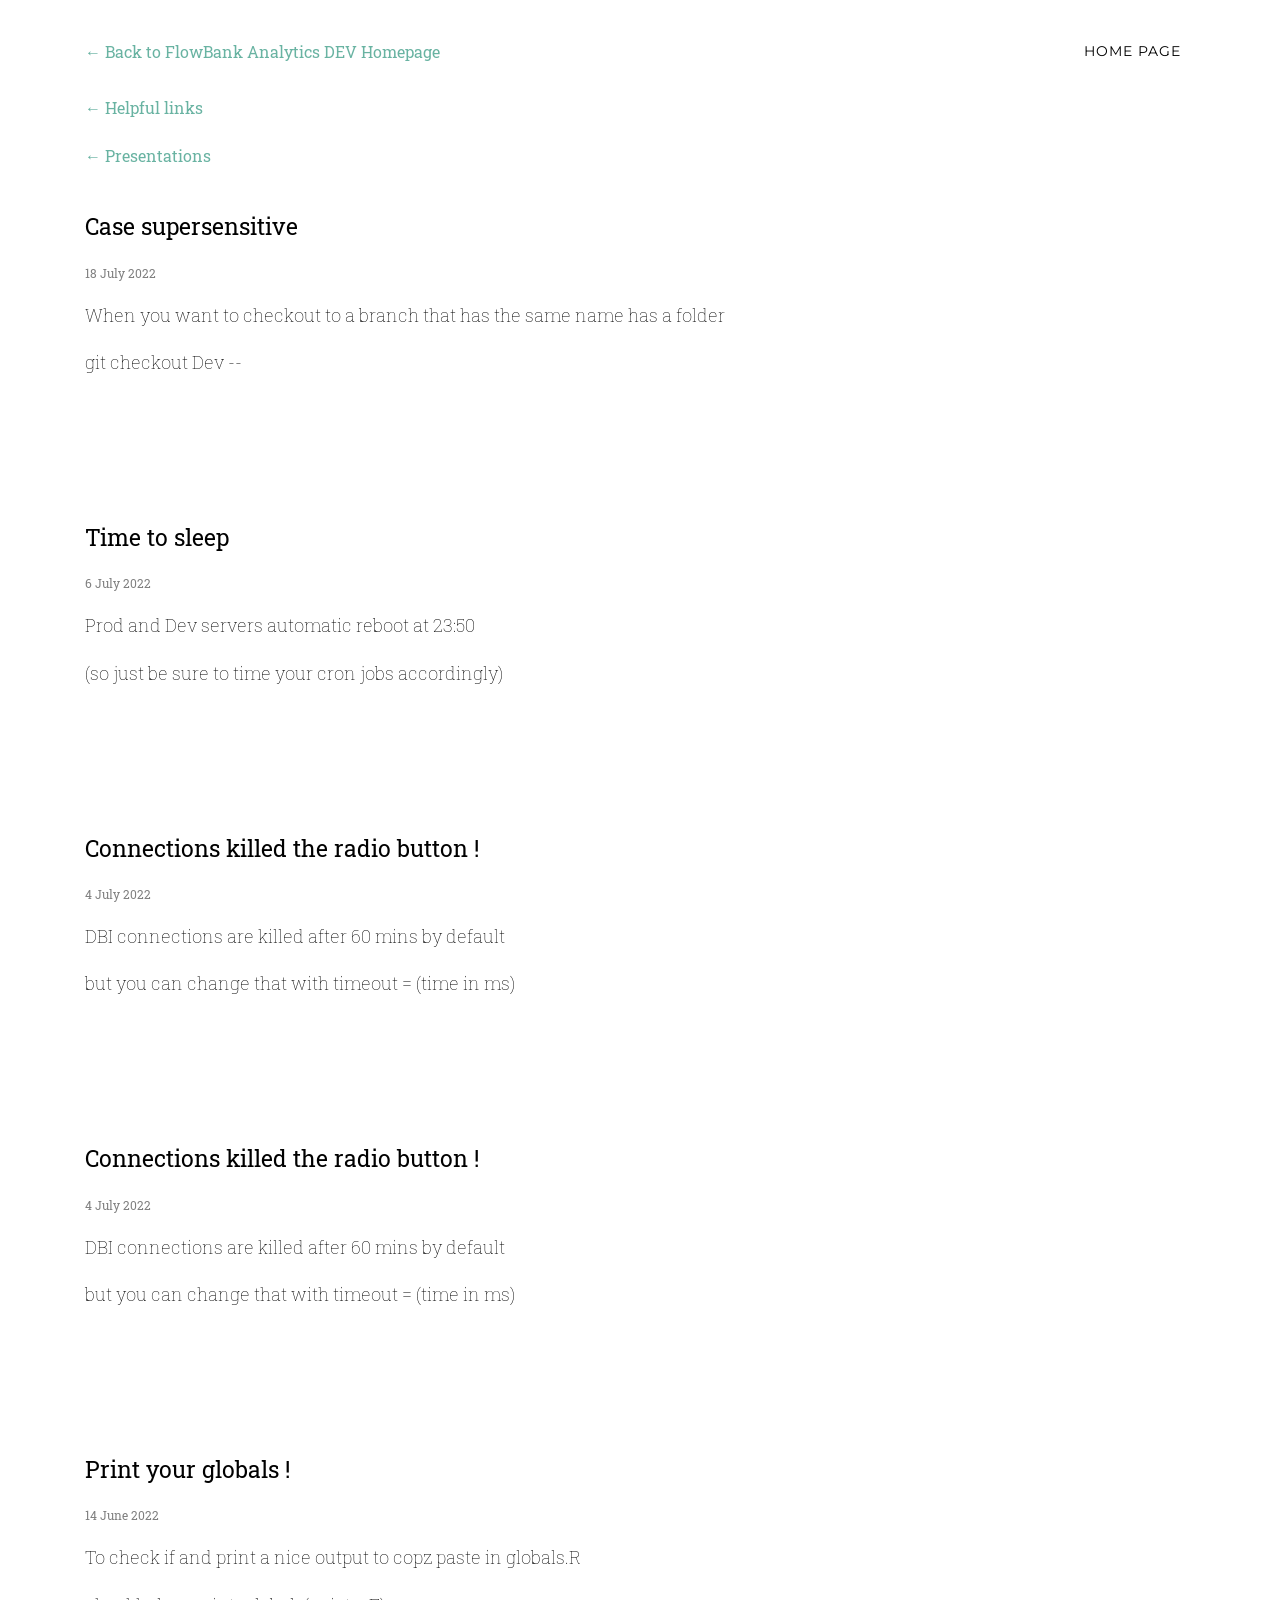
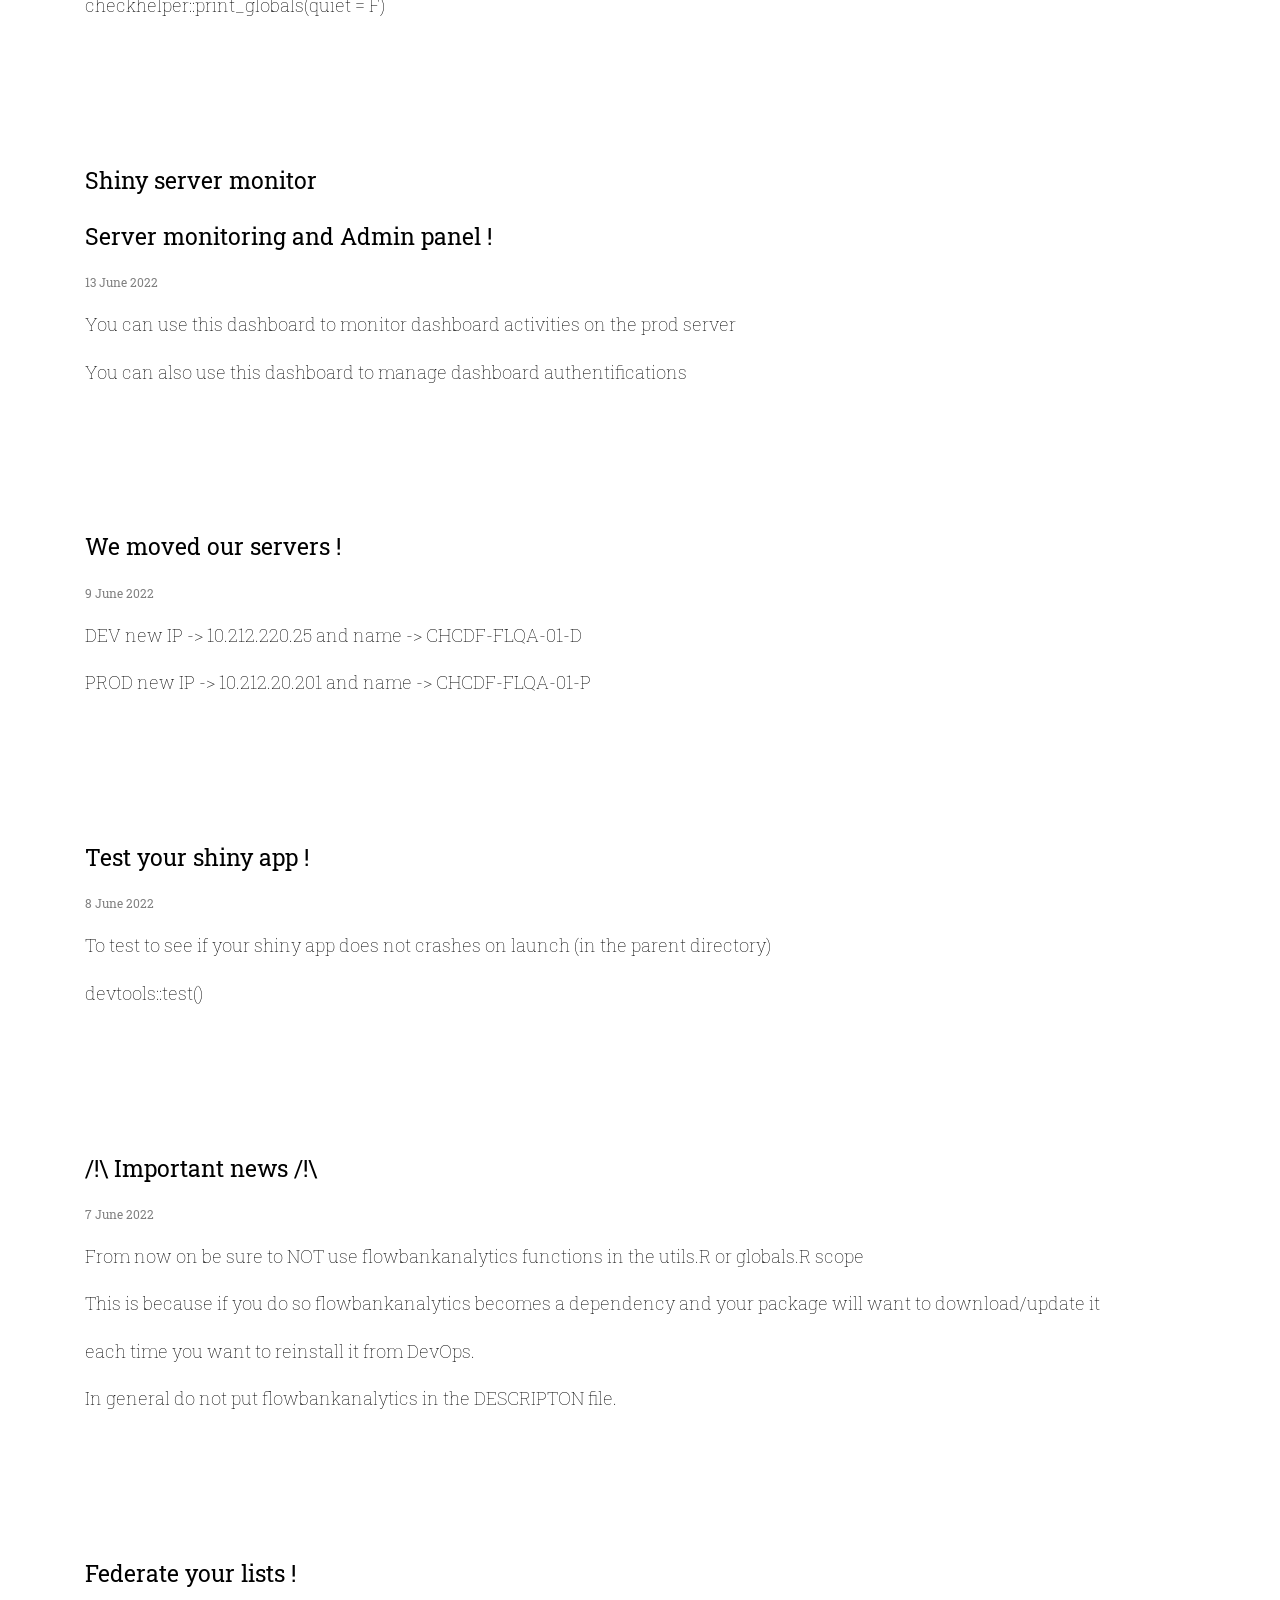
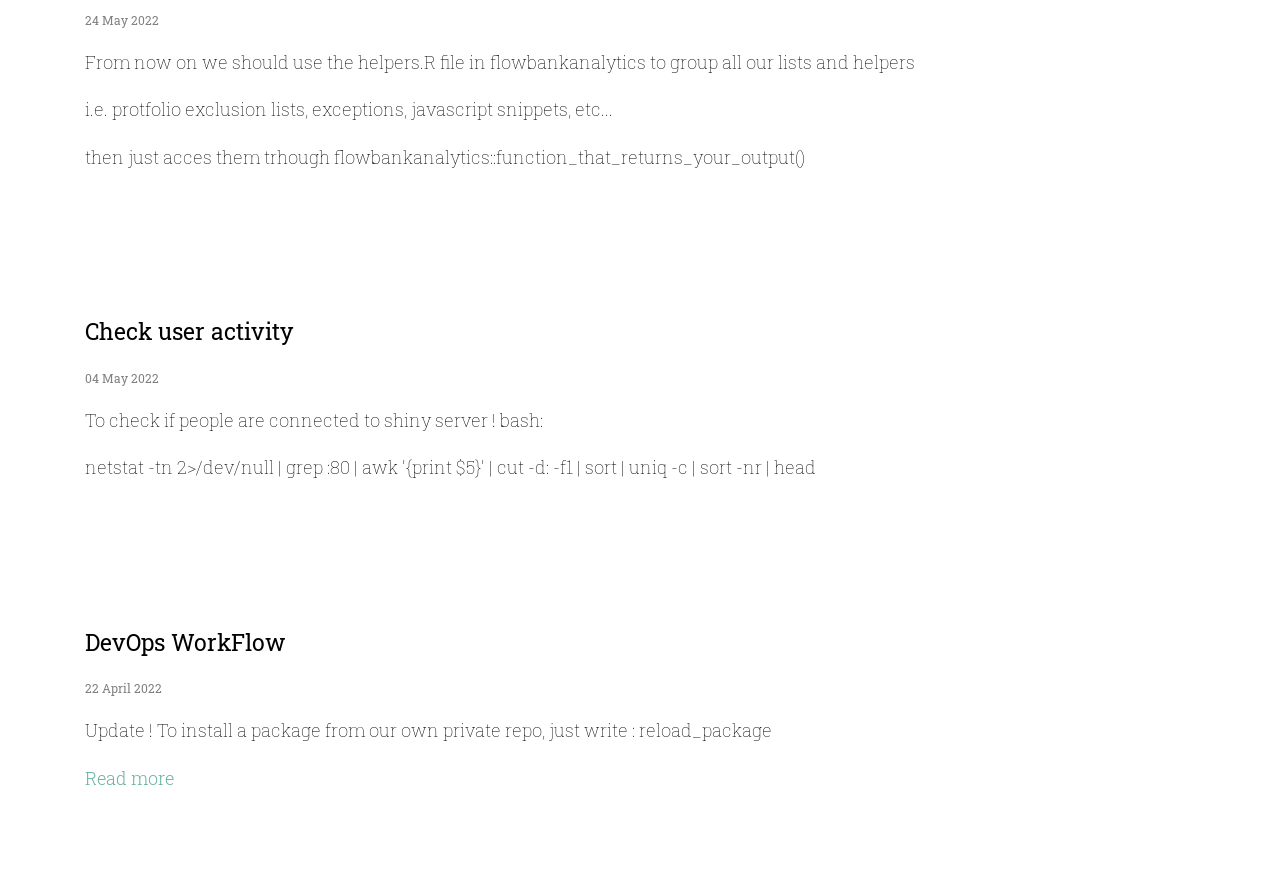
<file: web/resources/wiki/index.html>
<!DOCTYPE html>
<html lang="en" prefix="og: http://ogp.me/ns#">
  <head>

    <!-- Global site tag (gtag.js) - Google Analytics -->
    <!-- <script async src="https://www.googletagmanager.com/gtag/js?id=UA-79254642-5"></script>
    <script>
      window.dataLayer = window.dataLayer || [];
      function gtag(){dataLayer.push(arguments);}
      gtag('js', new Date());

      gtag('config', 'UA-79254642-5');
    </script> -->

    <meta charset="utf-8">
    <title>FlowBank Analytics Wiki.</title>
    <meta name="viewport" content="width=device-width, initial-scale=1, shrink-to-fit=no">
    <meta name="description" content="Welcome to FlowBank Analytics Wiki">
    <meta name="keywords" content="Datascience,Training,Data,Dataviz,Datavisualization,Plot,Chart,Graph,R,Python,Learning,Caveat,Pitfall,Mistake,Classification">
    <meta name="author" content="We Data">

    <!-- Control appearance when share by social media -->
    <meta property="og:title" content="FlowBank Analytics Wiki." />
    <meta property="og:image" content="img/logo/logo.png" />
    <meta property="og:description" content="Welcome to FlowBank Analytics Wiki" />
    <meta property='og:url' content="" />
    <meta property="og:type" content="website" />

    <!-- Bootstrap core CSS -->
    <link href="vendor/bootstrap/css/bootstrap.min.css" rel="stylesheet">

    <!-- Custom fonts for this template -->
    <link href="vendor/font-awesome/css/font-awesome.min.css" rel="stylesheet" type="text/css">
    <link href="https://fonts.googleapis.com/css?family=Montserrat:400,700" rel="stylesheet" type="text/css">
    <link href='https://fonts.googleapis.com/css?family=Kaushan+Script' rel='stylesheet' type='text/css'>
    <link href='https://fonts.googleapis.com/css?family=Droid+Serif:400,700,400italic,700italic' rel='stylesheet' type='text/css'>
    <link href='https://fonts.googleapis.com/css?family=Roboto+Slab:400,100,300,700' rel='stylesheet' type='text/css'>

    <!-- Custom styles for this template -->
    <link href="css/agency.css" rel="stylesheet">

  </head>

  <body id="page-top">


<br><br><br>


    <!-- Navigation -->
    <nav class="navbar navbar-expand-lg fixed-top" id="mainNav">
      <div class="container">
        <a href="http://analytics-dev.flowbank.network/">
          &larr; Back to FlowBank Analytics DEV Homepage
        </a>

        <button class="navbar-toggler navbar-toggler-right" type="button" data-toggle="collapse" data-target="#navbarResponsive" aria-controls="navbarResponsive" aria-expanded="false" aria-label="Toggle navigation">
          Menu
          <i class="fa fa-bars"></i>
        </button>
        <div class="collapse navbar-collapse" id="navbarResponsive">
          <ul class="navbar-nav text-uppercase ml-auto">
            <li class="nav-item">
              <a class="nav-link" href="http://analytics-dev.flowbank.network/">Home Page</a>
            </li>
          </ul>
        </div>
      </div>
    </nav>

    <div class="container">
      <br>
    <a href="http://analytics-dev.flowbank.network/web/resources/links/links.txt">
      &larr; Helpful links
    </a>
    <br><br>
    <a href="http://analytics-dev.flowbank.network/web/resources/presentations/">
      &larr; Presentations
    </a>
  </div>
    


<!-- ======================== WIKI SECTION ============================ -->

<section id="blog" style="padding-top: 3%; padding-bottom: 3%">
  <div class="container">
    <div class="row">


      <div class="col-lg-12 text-left" style="padding-bottom: 4%">
        <p class="blogtitle">Case supersensitive</p>
        <p class="blogfeature">18 July 2022 </p>
        <p class="blogtext"> When you want to checkout to a branch that has the same name has a folder </p>
        <p class="blogtext"> git checkout Dev -- </p>
      </div>



    </div>
  </div>
</section>




<section id="blog" style="padding-top: 3%; padding-bottom: 3%">
  <div class="container">
    <div class="row">


      <div class="col-lg-12 text-left" style="padding-bottom: 4%">
        <p class="blogtitle">Time to sleep </p>
        <p class="blogfeature">6 July 2022 </p>
        <p class="blogtext"> Prod and Dev servers automatic reboot at 23:50 </p>
        <p class="blogtext"> (so just be sure to time your cron jobs accordingly) </p>
      </div>



    </div>
  </div>
</section>


<section id="blog" style="padding-top: 3%; padding-bottom: 3%">
  <div class="container">
    <div class="row">


      <div class="col-lg-12 text-left" style="padding-bottom: 4%">
        <p class="blogtitle">Connections killed the radio button ! </p>
        <p class="blogfeature">4 July 2022 </p>
        <p class="blogtext"> DBI connections are killed after 60 mins by default </p>
        <p class="blogtext"> but you can change that with timeout = (time in ms) </p>
      </div>



    </div>
  </div>
</section>


<section id="blog" style="padding-top: 3%; padding-bottom: 3%">
  <div class="container">
    <div class="row">


      <div class="col-lg-12 text-left" style="padding-bottom: 4%">
        <p class="blogtitle">Connections killed the radio button ! </p>
        <p class="blogfeature">4 July 2022 </p>
        <p class="blogtext"> DBI connections are killed after 60 mins by default </p>
        <p class="blogtext"> but you can change that with timeout = (time in ms) </p>
      </div>



    </div>
  </div>
</section>

<section id="blog" style="padding-top: 3%; padding-bottom: 3%">
  <div class="container">
    <div class="row">


      <div class="col-lg-12 text-left" style="padding-bottom: 4%">
        <p class="blogtitle">Print your globals ! </p>
        <p class="blogfeature">14 June 2022 </p>
        <p class="blogtext"> To check if and print a nice output to copz paste in globals.R  </p>
        <p class="blogtext"> checkhelper::print_globals(quiet = F) </p>
      </div>



    </div>
  </div>
</section>

<section id="blog" style="padding-top: 3%; padding-bottom: 3%">
  <div class="container">
    <div class="row">


      <div class="col-lg-12 text-left" style="padding-bottom: 4%">
        <a href="http://analytics.flowbank.network/shiny-usage-monitor"><p class="blogtitle">Shiny server monitor</p></a>
        <p class="blogtitle">Server monitoring and Admin panel ! </p>
        <p class="blogfeature">13 June 2022 </p>
        <p class="blogtext"> You can use this dashboard to monitor dashboard activities on the prod server  </p>
        <p class="blogtext"> You can also use this dashboard to manage dashboard authentifications </p>
      </div>



    </div>
  </div>
</section>



 



<section id="blog" style="padding-top: 3%; padding-bottom: 3%">
  <div class="container">
    <div class="row">


      <div class="col-lg-12 text-left" style="padding-bottom: 4%">
        <p class="blogtitle">We moved our servers ! </p>
        <p class="blogfeature">9 June 2022 </p>
        <p class="blogtext"> DEV new IP -> 10.212.220.25 and name ->  CHCDF-FLQA-01-D </p>
        <p class="blogtext">  PROD new IP -> 10.212.20.201 and name ->  CHCDF-FLQA-01-P </p>
      </div>



    </div>
  </div>
</section>

<section id="blog" style="padding-top: 3%; padding-bottom: 3%">
  <div class="container">
    <div class="row">


      <div class="col-lg-12 text-left" style="padding-bottom: 4%">
        <p class="blogtitle">Test your shiny app ! </p>
        <p class="blogfeature">8 June 2022 </p>
        <p class="blogtext"> To test to see if your shiny app does not crashes on launch (in the parent directory)  </p>
        <p class="blogtext"> devtools::test() </p>
      </div>



    </div>
  </div>
</section>




<section id="blog" style="padding-top: 3%; padding-bottom: 3%">
  <div class="container">
    <div class="row">


      <div class="col-lg-12 text-left" style="padding-bottom: 4%">
        <p class="blogtitle">/!\ Important news /!\  </p>
        <p class="blogfeature">7 June 2022 </p>
        <p class="blogtext"> From now on be sure to NOT use flowbankanalytics functions in the utils.R or globals.R scope </p>
        <p class="blogtext"> This is because if you do so flowbankanalytics becomes a dependency and your package will want to download/update it </p>
        <p class="blogtext"> each time you want to reinstall it from DevOps.</p>
        <p class="blogtext"> In general do not put flowbankanalytics in the DESCRIPTON file.</p>
      </div>



    </div>
  </div>
</section>



<section id="blog" style="padding-top: 3%; padding-bottom: 3%">
  <div class="container">
    <div class="row">


      <div class="col-lg-12 text-left" style="padding-bottom: 4%">
        <p class="blogtitle">Federate your lists ! </p>
        <p class="blogfeature">24 May 2022 </p>
        <p class="blogtext"> From now on we should use the helpers.R file in flowbankanalytics to group all our lists and helpers </p>
        <p class="blogtext"> i.e. protfolio exclusion lists, exceptions, javascript snippets, etc... </p>
        <p class="blogtext"> then just acces them trhough flowbankanalytics::function_that_returns_your_output()</p>
      </div>



    </div>
  </div>
</section>


<section id="blog" style="padding-top: 3%; padding-bottom: 3%">
  <div class="container">
    <div class="row">


      <div class="col-lg-12 text-left" style="padding-bottom: 4%">
        <p class="blogtitle">Check user activity </p>
        <p class="blogfeature">04 May 2022 </p>
        <p class="blogtext"> To check if people are connected to shiny server ! bash: </p>
        <p class="blogtext"> netstat -tn 2>/dev/null | grep :80 | awk '{print $5}' | cut -d: -f1 | sort | uniq -c | sort -nr | head </p>
      </div>



    </div>
  </div>
</section>




<section id="blog" style="padding-top: 3%; padding-bottom: 3%">
  <div class="container">
    <div class="row">


      <div class="col-lg-12 text-left" style="padding-bottom: 4%">
        <a href="http://analytics-dev.flowbank.network/web/resources/presentations/data_engeneering.html#1"><p class="blogtitle">DevOps WorkFlow</p></a>
        <p class="blogfeature">22 April 2022 </p>
        <p class="blogtext"> Update ! To install a package from our own private repo, just write : reload_package</p>
        <p class="blogtext"> <span class="blogreadmore"> <a href="http://analytics-dev.flowbank.network/web/resources/presentations/data_engeneering.html#1">Read more</a></span></p>
      </div>



    </div>
  </div>
</section>



<!-- ======================== WIKI SECTION ============================ -->













    


<!-- ======================== JAVASCRIPT SECTION =========================== -->



    <!-- Bootstrap core test JavaScript -->
    <script src="vendor/jquery/jquery.min.js"></script>
    <script src="vendor/bootstrap/js/bootstrap.bundle.min.js"></script>

    <!-- Plugin JavaScript -->
    <script src="vendor/jquery-easing/jquery.easing.min.js"></script>

    <!-- Contact form JavaScript -->
    <script src="js/jqBootstrapValidation.js"></script>
    <script src="js/contact_me.js"></script>

    <!-- Custom scripts for this template -->
    <script src="js/agency.min.js"></script>
    <script src="js/portfolio.js"></script>
    <script src="js/tree.js"></script>

    <!-- Load d3.js -->
    <script src="https://d3js.org/d3.v4.min.js"></script>

    <script>
      showTree('num');
    </script>

    <!-- Activate the bootstrap tooltip, must be after jQuery load -->
    <script>
    $(function () {
      $('[data-toggle="tooltip"]').tooltip();})
    </script>




</body>

</html>
</file>
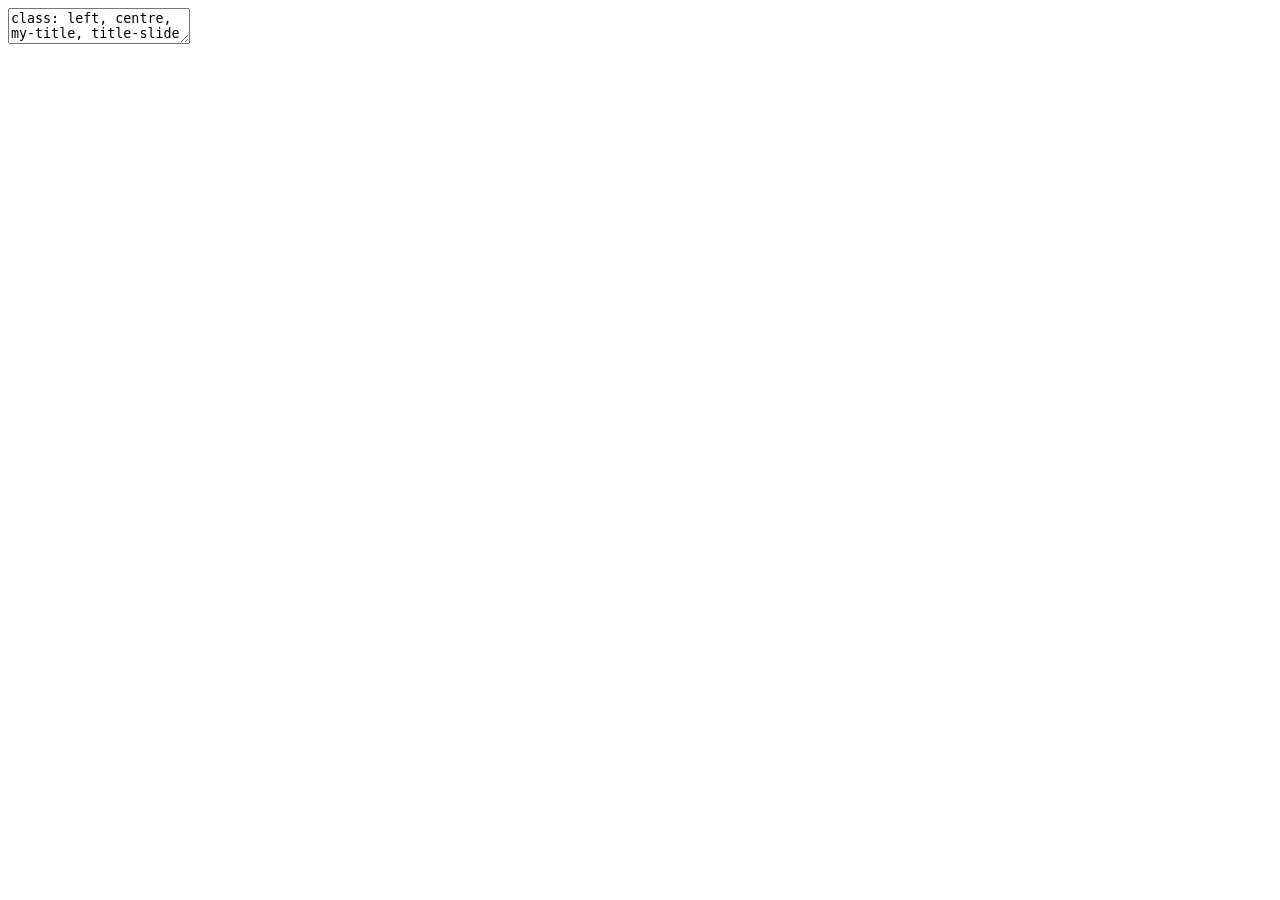
<file: web/resources/presentations/data_engeneering.html>
<!DOCTYPE html>
<html lang="" xml:lang="">
  <head>
    <title>Quant Team Data Engineering and Development Framework</title>
    <meta charset="utf-8" />
    <script src="data_engeneering_files/header-attrs/header-attrs.js"></script>
    <link href="data_engeneering_files/remark-css/default.css" rel="stylesheet" />
    <link href="data_engeneering_files/remark-css/flowBank.css" rel="stylesheet" />
  </head>
  <body>
    <textarea id="source">
class: left, centre, my-title, title-slide

.title[
# Quant Team Data Engineering and Development Framework
]
.subtitle[
## <br /> <br /> FlowBank
]
.date[
### <br /> <br /> 29 April, 2022
]

---


&lt;style&gt;
.pre {
  height: 30pc;
  overflow-y: scroll;
}

.pre2 {
  height: 20pc;
  overflow-y: scroll;
}

.pre3 {
  height: 25pc;
  overflow-y: scroll;
}

.title-slide h3 {
     float: right;
}

&lt;/style&gt;






# Table des matières

&lt;br /&gt; 
&lt;br /&gt; 
&lt;br /&gt; 

&lt;div class = "blue"&gt;
1. Git
&lt;/div&gt;
&lt;br /&gt;  


&lt;div class = "blue"&gt;
2. CI / CD &amp; Azure DevOps
&lt;/div&gt;
&lt;br /&gt; 

&lt;div class = "blue"&gt;
3. Coding Best Practices &amp; Reproducibility 
&lt;/div&gt;
&lt;br /&gt;  


&lt;div class = "blue"&gt;
4. Aesthetic &amp; Design Homogenization
&lt;/div&gt;

---



class: inverse center middle

# Git Workflow

![](./img/workflow.svg)



---

# Git Reminders

&lt;br /&gt; 
&lt;br /&gt; 


.pre[

```bash
#create a new branch named "feature" and switch to it using
git checkout -b feature

#switch back to master
git checkout master

#a branch is not available to others unless you push the branch to your remote repository
git push origin &lt;branch&gt;


#try to auto-merge changes
git merge &lt;branch&gt;

#Unfortunately, this is not always possible and results in conflicts. 
#You might have to merge those conflicts manually and then
git add . &amp; git merge

#if you mess up, replace local changes with 
git checkout -- &lt;filename&gt;
# which replaces the changes in your working tree with the last content in HEAD.

#If you instead want to drop all your local changes and commits, 
# then fetch the latest history from the server
git fetch origin &amp; git reset --hard origin/&lt;branch&gt;

#if you want to fast forward to a branch, i.e. main
git rebase old_branch new_branch

```
]


---

# Git Prompt

&lt;br /&gt; 
&lt;br /&gt; 
&lt;br /&gt; 

## [Oh-my-bash - Theme Agnoster](https://github.com/ohmybash/oh-my-bash)
&lt;br /&gt; 
&lt;br /&gt; 

&lt;img src="img/powerline.png" width="650px" style="display: block; margin: auto;" /&gt;

---
class: inverse center middle

# CI / CD with Azure DevOps


&lt;img src="img/azure_devops_CI.png" width="650px" style="display: block; margin: auto;" /&gt;



---

# Continous Integration


.pull-left[

&lt;br /&gt; 
&lt;br /&gt; 
&lt;br /&gt; 
&lt;br /&gt; 

## [Azure Pipeline for our packages](https://dev.azure.com/FlowBank/Quant%20Reporting/_build/results?buildId=14410&amp;view=logs&amp;j=12f1170f-54f2-53f3-20dd-22fc7dff55f9)

## [Unit Testing with testthat](https://dev.azure.com/FlowBank/Quant%20Reporting/_build/results?buildId=14410&amp;view=ms.vss-test-web.build-test-results-tab)

## [Summary Report in html](https://dev.azure.com/FlowBank/Quant%20Reporting/_build/results?buildId=14410&amp;view=codecoverage-tab)
]


.pull-right[

&lt;br /&gt; 
&lt;br /&gt; 
&lt;br /&gt; 
&lt;br /&gt; 
&lt;br /&gt;

&lt;img src="img/azure_CI.png" width="250px" style="display: block; margin: auto 0 auto auto;" /&gt;

]




---
# Continuous Delivery



.pull-left[

&lt;br /&gt; 
&lt;br /&gt; 
&lt;br /&gt; 
&lt;br /&gt; 
&lt;br /&gt;

## [Webhooks](https://dev.azure.com/FlowBank/Quant%20Reporting/_settings/serviceHooks)

## [PHP events to run Bash](http://analytics-dev.flowbank.network:8080/cgi-bin/test.sh)

## [Azure Web Apps](https://azure.microsoft.com/en-us/services/app-service/web/)
]

.pull-right[
&lt;br /&gt;


&lt;img src="img/azure_CD.png" width="200px" style="display: block; margin: auto 0 auto auto;" /&gt;

]

---

class: inverse center middle

# Coding Best Practices



&lt;img src="img/code-main.jpg" width="2000px" style="display: block; margin: auto;" /&gt;





---

# Coding Standards Part 1

&lt;br /&gt; 


### Reproducible Scripts AKA "But it works on my machine"

.pre3[

```r
# The first line is just to ensure that pacman is installed.

if(!require(pacman)) {
  install.packages("pacman")
  library(pacman)
}

#p_load check if package is installed, if yes it loads it
#if not, it installs and loads it
pacman::p_load(package1,package2,this.path)

#Determine the full path of the executing script
#dirname() just extracts the parent directory where the scripts is
path = dirname(this.path())

#set your working directory OR use file.path() to append it
setwd(path) # or file.path(path, 'data')


#If you want to forcefully quiet down an output message
pkgcond::suppress_messages(my_noisy_function())
```
]






---


# Coding Standards Part 2

&lt;br /&gt; 
&lt;br /&gt; 
&lt;br /&gt; 
&lt;br /&gt; 

### Try not to hardcode any secrets like keys, tokens, credentials in code, or even scripts

&lt;br /&gt; 
### Do not push unnecessary .env, .Rdata or .Rhistory files -&gt; use [.gitignore](https://dev.azure.com/FlowBank/Quant%20Reporting/_git/flowbankanalytics?path=/.gitignore&amp;version=GBmaster&amp;_a=contents)

&lt;br /&gt; 

### Remove Dead Code

---


# Coding Standards Part 3

&lt;br /&gt; 
&lt;br /&gt; 


### Rewrite what you wrote (AKA solve first, write after)



### Useful Comments OR Readable Code -&gt; check [Hadley's rules for R](http://stat405.had.co.nz/r-style.html)

.pre2[


```r
# Meaningful file names 

# Good
explore-diamonds.r

# Bad
foo.r


#Use _ to separate words within a name 

# Good
day_one

# Bad
DayOne


# Always indent the code inside the curly braces.

# Good

if (y &lt; 0 &amp;&amp; debug) {
  message("Y is negative")
}

if (y == 0) {
  log(x)
} else {
  y ^ x
}

# Bad

if (y &lt; 0 &amp;&amp; debug)
message("Y is negative")

if (y == 0) {
  log(x)
} 
else {
  y ^ x
}
```
]

---

# Permissions

&lt;br /&gt; 
&lt;br /&gt;

## Group permissions with fbquant group



&lt;img src="img/perms.PNG" width="800px" style="display: block; margin: auto;" /&gt;



&lt;img src="img/sudo.png" width="300px" style="display: block; margin: auto;" /&gt;


---

# Shared Libraries

&lt;br /&gt; 
&lt;br /&gt;


```r
.libPaths()

#shared library                         #private library
"/usr/local/lib/R/site-library"         "/home/david/R/R-4.1.3/library""
```

#### To update a package you can either install it from azure repo

```bash
# remove sudo to install on your session only &amp; need a PAT (personal access token !)
R -q -e 'gitcred &lt;- git2r::cred_user_pass(username="firstname.lastname@flowbank.com", password=Your_PAT); remotes::install_git("https://dev.azure.com/FlowBank/Quant%20Reporting/_git/flowbankanalytics", credentials = gitcred, update=TRUE, upgrade=TRUE, quiet =TRUE)'
```

#### Or

```bash
#skip this step to install it locally &amp; check that your are in the parent folder of package
sudo su shiny
R -q -e 'devtools::install_local()'
```


---

class: inverse center middle

#  Aesthetic &amp; Design Homogenization



&lt;img src="img/design.png" width="850px" style="display: block; margin: auto;" /&gt;

---

#  Website
&lt;br /&gt; 
&lt;br /&gt; 

 &lt;iframe src="http://analytics.flowbank.network/" width="100%" height="500px" id="iframe1" marginheight="0" frameborder="0" onload='javascript:resizeIframe(this);'&gt;&lt;/iframe&gt;
 
---

#  Template with Xaringan
&lt;br /&gt; 
&lt;br /&gt; 

## [FlowBank Analytics Template for R](https://dev.azure.com/FlowBank/Quant%20Reporting/_git/xaringan-FB)

&lt;img src="img/xaringan.png" width="300px" style="display: block; margin: auto;" /&gt;

---

#  Login Homogenization
&lt;br /&gt; 
&lt;br /&gt; 

## [Using Azure Active Directory for R](https://github.com/Azure/AzureAuth)

&lt;img src="img/logo.png" width="300px" style="display: block; margin: auto;" /&gt;


---

#  Automation

.pull-left[
&lt;br /&gt; 
&lt;br /&gt; 
&lt;br /&gt; 
&lt;br /&gt; 

## Let me know of any repetitive task!
]

.pull-right[
&lt;br /&gt; 
&lt;br /&gt; 
&lt;br /&gt; 

&lt;img src="img/automatic.png" width="400px" style="display: block; margin: auto 0 auto auto;" /&gt;
]

    </textarea>
<style data-target="print-only">@media screen {.remark-slide-container{display:block;}.remark-slide-scaler{box-shadow:none;}}</style>
<script src="https://remarkjs.com/downloads/remark-latest.min.js"></script>
<script>var slideshow = remark.create({
"slideNumberFormat": "%current%",
"highlightStyle": "github",
"highlightLines": true,
"ratio": "16:9",
"countIncrementalSlides": true
});
if (window.HTMLWidgets) slideshow.on('afterShowSlide', function (slide) {
  window.dispatchEvent(new Event('resize'));
});
(function(d) {
  var s = d.createElement("style"), r = d.querySelector(".remark-slide-scaler");
  if (!r) return;
  s.type = "text/css"; s.innerHTML = "@page {size: " + r.style.width + " " + r.style.height +"; }";
  d.head.appendChild(s);
})(document);

(function(d) {
  var el = d.getElementsByClassName("remark-slides-area");
  if (!el) return;
  var slide, slides = slideshow.getSlides(), els = el[0].children;
  for (var i = 1; i < slides.length; i++) {
    slide = slides[i];
    if (slide.properties.continued === "true" || slide.properties.count === "false") {
      els[i - 1].className += ' has-continuation';
    }
  }
  var s = d.createElement("style");
  s.type = "text/css"; s.innerHTML = "@media print { .has-continuation { display: none; } }";
  d.head.appendChild(s);
})(document);
// delete the temporary CSS (for displaying all slides initially) when the user
// starts to view slides
(function() {
  var deleted = false;
  slideshow.on('beforeShowSlide', function(slide) {
    if (deleted) return;
    var sheets = document.styleSheets, node;
    for (var i = 0; i < sheets.length; i++) {
      node = sheets[i].ownerNode;
      if (node.dataset["target"] !== "print-only") continue;
      node.parentNode.removeChild(node);
    }
    deleted = true;
  });
})();
// add `data-at-shortcutkeys` attribute to <body> to resolve conflicts with JAWS
// screen reader (see PR #262)
(function(d) {
  let res = {};
  d.querySelectorAll('.remark-help-content table tr').forEach(tr => {
    const t = tr.querySelector('td:nth-child(2)').innerText;
    tr.querySelectorAll('td:first-child .key').forEach(key => {
      const k = key.innerText;
      if (/^[a-z]$/.test(k)) res[k] = t;  // must be a single letter (key)
    });
  });
  d.body.setAttribute('data-at-shortcutkeys', JSON.stringify(res));
})(document);
(function() {
  "use strict"
  // Replace <script> tags in slides area to make them executable
  var scripts = document.querySelectorAll(
    '.remark-slides-area .remark-slide-container script'
  );
  if (!scripts.length) return;
  for (var i = 0; i < scripts.length; i++) {
    var s = document.createElement('script');
    var code = document.createTextNode(scripts[i].textContent);
    s.appendChild(code);
    var scriptAttrs = scripts[i].attributes;
    for (var j = 0; j < scriptAttrs.length; j++) {
      s.setAttribute(scriptAttrs[j].name, scriptAttrs[j].value);
    }
    scripts[i].parentElement.replaceChild(s, scripts[i]);
  }
})();
(function() {
  var links = document.getElementsByTagName('a');
  for (var i = 0; i < links.length; i++) {
    if (/^(https?:)?\/\//.test(links[i].getAttribute('href'))) {
      links[i].target = '_blank';
    }
  }
})();
// adds .remark-code-has-line-highlighted class to <pre> parent elements
// of code chunks containing highlighted lines with class .remark-code-line-highlighted
(function(d) {
  const hlines = d.querySelectorAll('.remark-code-line-highlighted');
  const preParents = [];
  const findPreParent = function(line, p = 0) {
    if (p > 1) return null; // traverse up no further than grandparent
    const el = line.parentElement;
    return el.tagName === "PRE" ? el : findPreParent(el, ++p);
  };

  for (let line of hlines) {
    let pre = findPreParent(line);
    if (pre && !preParents.includes(pre)) preParents.push(pre);
  }
  preParents.forEach(p => p.classList.add("remark-code-has-line-highlighted"));
})(document);</script>
<style>
.logo {
  background-image: url(flowbank-logo-2022-GW.png);
  background-size: contain;
  background-repeat: no-repeat;
  position: absolute;
  top: 2.5em;
  right: 4.5em;
  width: 130px;
  height: 148px;
  z-index: 0;
}
</style>

<script>
document
  .querySelectorAll(
    '.remark-slide-content' +
    // ':not(.title-slide)' +
    // add additional classes to exclude here, e.g.
    ':not(.inverse)' +
    ':not(.hide-logo)'
  )
  .forEach(el => {
    el.innerHTML += '<div class="logo"></div>';
  });
</script>

<script>
slideshow._releaseMath = function(el) {
  var i, text, code, codes = el.getElementsByTagName('code');
  for (i = 0; i < codes.length;) {
    code = codes[i];
    if (code.parentNode.tagName !== 'PRE' && code.childElementCount === 0) {
      text = code.textContent;
      if (/^\\\((.|\s)+\\\)$/.test(text) || /^\\\[(.|\s)+\\\]$/.test(text) ||
          /^\$\$(.|\s)+\$\$$/.test(text) ||
          /^\\begin\{([^}]+)\}(.|\s)+\\end\{[^}]+\}$/.test(text)) {
        code.outerHTML = code.innerHTML;  // remove <code></code>
        continue;
      }
    }
    i++;
  }
};
slideshow._releaseMath(document);
</script>
<!-- dynamically load mathjax for compatibility with self-contained -->
<script>
(function () {
  var script = document.createElement('script');
  script.type = 'text/javascript';
  script.src  = 'https://mathjax.rstudio.com/latest/MathJax.js?config=TeX-MML-AM_CHTML';
  if (location.protocol !== 'file:' && /^https?:/.test(script.src))
    script.src  = script.src.replace(/^https?:/, '');
  document.getElementsByTagName('head')[0].appendChild(script);
})();
</script>
  </body>
</html>
</file>
<file: web/resources/wiki/css/agency.css>
/* ---------- General ----------------- */
body {
  overflow-x: hidden;
  font-family: 'Roboto Slab', 'Helvetica Neue', Helvetica, Arial, sans-serif;
}

p {
  line-height: 1.75;
}

a {
  color: #69b3a2;
}

a:hover {
  color: #251667;
}

.text-primary {
  color: #69b3a2 !important;
}

h1,
h2,
h3,
h4,
h5,
h6 {
  font-weight: 10;
  font-family: 'Montserrat', 'Helvetica Neue', Helvetica, Arial, sans-serif;
}

section {
  padding: 100px 0;
}

section h2.section-heading {
  font-size: 40px;
  margin-top: 0;
  margin-bottom: 15px;
}

section h3.section-subheading {
  font-size: 16px;
  font-weight: 400;
  font-style: italic;
  margin-bottom: 45px;
  text-transform: none;
  font-family: 'Droid Serif', 'Helvetica Neue', Helvetica, Arial, sans-serif;
}

@media (min-width: 768px) {
  section {
    padding: 150px 0;
  }
}


u {
  padding-bottom:3px;
  text-decoration:none;
  border-bottom:1px solid #000;
}

/* ---------- Dismiss a few elements if small screen: ----------------- */
@media (max-width: 1200px) {
  .hide-if-small-screen {
    display: none;
  }
}

/* ---------- Disabled Links ----------------- */
.isDisabled {
  color: currentColor;
  cursor: not-allowed;
  opacity: 0.5;
  text-decoration: none;
}


/* ---------- Button ----------------- */
.btn {
  font-family: 'Montserrat', 'Helvetica Neue', Helvetica, Arial, sans-serif;
  font-weight: 500;
}

.btn-xl {
  font-size: 18px;
  padding: 20px 40px;
  margin: 3px;
}

.btn-primary {
  background-color: transparent;
  border-color: #69b3a2;
  color: #69b3a2;
  border-width: medium;
}

.btn-primary:active, .btn-primary:focus, .btn-primary:hover {
  background-color: #69b3a2 !important;
  border-color: #69b3a2 !important;
  color: white;
}

.btn-primary:active, .btn-primary:focus {
  box-shadow: 0 0 0 0.2rem rgba(254, 209, 55, 0.5) !important;
}


.btn-secondary {
  background-color: transparent;
  border-color: #69b3a2;
  color: #69b3a2;
  border-width: small;
}

.btn-secondary:active, .btn-secondary:focus, .btn-secondary:hover {
  background-color: #69b3a2 !important;
  border-color: #69b3a2 !important;
  color: white;
}

.btn-secondary:active, .btn-secondary:focus {
  background-color: #69b3a2 !important;
}

.btn-secondary:not(:disabled):not(.disabled).active {
  background-color: #69b3a2 !important;
  border-color: #69b3a2 !important;
  color: white;
}



::-moz-selection {
  background: #69b3a2;
  text-shadow: none;
}

::selection {
  background: #69b3a2;
  text-shadow: none;
}

img::selection {
  background: transparent;
}

img::-moz-selection {
  background: transparent;
}

#mainNav {
  background-color: white;
}

#mainNav .navbar-toggler {
  font-size: 12px;
  right: 0;
  padding: 13px;
  text-transform: uppercase;
  color: white;
  border: 0;
  background-color: #69b3a2;
  font-family: 'Montserrat', 'Helvetica Neue', Helvetica, Arial, sans-serif;
}





/* Color of 'from data to viz' on the top left */
#mainNav .navbar-brand {
  color: #69b3a2;
  font-family: 'Kaushan Script', 'Helvetica Neue', Helvetica, Arial, cursive;
}

#mainNav .navbar-brand.active, #mainNav .navbar-brand:active, #mainNav .navbar-brand:focus, #mainNav .navbar-brand:hover {
  color: #251667;
}







/* Color of the TEXT of the menu top right*/
#mainNav .navbar-nav .nav-item .nav-link {
  font-size: 90%;
  font-weight: 400;
  padding: 0.75em 0;
  letter-spacing: 1px;
  color: black;
  font-family: 'Montserrat', 'Helvetica Neue', Helvetica, Arial, sans-serif;

}

#mainNav .navbar-nav .nav-item .nav-link.active, #mainNav .navbar-nav .nav-item .nav-link:hover {
  color: #69b3a2;
  background-color: white;
  border-bottom: 3px solid #69b3a2;
}



@media (min-width: 992px) {
  #mainNav {
    padding-top: 25px;
    padding-bottom: 25px;
    -webkit-transition: padding-top 0.3s, padding-bottom 0.3s;
    -moz-transition: padding-top 0.3s, padding-bottom 0.3s;
    transition: padding-top 0.3s, padding-bottom 0.3s;
    background-color: transparent;
  }
  #mainNav .navbar-brand {
    font-size: 1.75em;
    -webkit-transition: all 0.3s;
    -moz-transition: all 0.3s;
    transition: all 0.3s;
  }
  #mainNav .navbar-nav .nav-item .nav-link {
    padding: 1.1em 1em !important;
  }
  #mainNav.navbar-shrink {
    padding-top: 0;
    padding-bottom: 0;
    background-color: white;
  }

  #mainNav.navbar-shrink .navbar-brand {
    font-size: 1.25em;
    padding: 12px 0;
  }
}

.masthead {
  text-align: center;
  color: black;
  position: relative;
  overflow: hidden;
}

.parallax {
    /* The image used (faded with convert overview_RGG.png  -fill white -colorize 50%  overview_RGG_faded.png*/
    background-image: url("../img/overview_RGG_faded.png");

    /* Set a specific height */
    min-height: 100px;

    /* Create the parallax scrolling effect */
    background-attachment: fixed;
    background-position: center;
    background-repeat: no-repeat;
    background-size: cover;
}

.parallaxwebsite {
    /* The image used (faded with convert overview_RGG.png  -fill white -colorize 50%  overview_RGG_faded.png*/
    background-image: url("../img/parallax/poster_zoom_fadded.png");

    /* Set a specific height */
    min-height: 500px;

    /* Create the parallax scrolling effect */
    background-attachment: fixed;
    background-position: center;
    background-repeat: no-repeat;
    background-size: cover;
}

.parallaxcontact {
    /* The image used (faded with convert overview_RGG.png  -fill white -colorize 50%  overview_RGG_faded.png*/
    background-image: url("../img/parallax/surf_fading.png");

    /* Set a specific height */
    min-height: 500px;

    /* Create the parallax scrolling effect */
    background-attachment: fixed;
    background-position: center;
    background-repeat: no-repeat;
    background-size: cover;
}



.parallaxposter {
    /* The image used (faded with convert overview_RGG.png  -fill white -colorize 50%  overview_RGG_faded.png*/
    background-image: url("../img/parallax/poster_zoom_fadded.png");

    /* Set a specific height */
    min-height: 500px;

    /* Create the parallax scrolling effect */
    background-attachment: fixed;
    background-position: center;
    background-repeat: no-repeat;
    background-size: cover;
}




header.masthead .intro-text {
  padding-top: 150px;
  padding-bottom: 150px;
}

header.masthead .intro-text .intro-lead-in {
  font-size: 14px;
  font-style: italic;
  line-height: 22px;
  margin-bottom: 25px;
  font-family: 'Droid Serif', 'Helvetica Neue', Helvetica, Arial, sans-serif;
}

header.masthead .intro-text .intro-heading {
  font-size: 50px;
  font-weight: 700;
  line-height: 50px;
  margin-bottom: 25px;
  font-family: 'Montserrat', 'Helvetica Neue', Helvetica, Arial, sans-serif;
}

@media (min-width: 768px) {
  header.masthead .intro-text {
    padding-top: 100px;
    padding-bottom: 200px;
  }
  header.masthead .intro-text .intro-lead-in {
    font-size: 16px;
    font-style: italic;
    color: grey;
    line-height: 40px;
    margin-bottom: 25px;
    margin-right: 20%;
    margin-left: 20%;
    font-family: 'Droid Serif', 'Helvetica Neue', Helvetica, Arial, sans-serif;
  }
  header.masthead .intro-text .intro-heading {
    font-size: 75px;
    font-weight: 700;
    line-height: 75px;
    margin-bottom: 50px;
    font-family: 'Montserrat', 'Helvetica Neue', Helvetica, Arial, sans-serif;
  }
}

.service-heading {
  margin: 15px 0;
}







#portfolio .portfolio-item {
  right: 0;
  margin: 0 0 15px;
}

#portfolio .portfolio-item .portfolio-link {
  position: relative;
  display: block;
  margin: 0 auto;
  cursor: pointer;
  border-radius: 2%;
}

#portfolio .portfolio-item .portfolio-link .portfolio-hover {
  position: absolute;
  width: 100%;
  height: 100%;
  -webkit-transition: all ease 1s;
  -moz-transition: all ease 1s;
  transition: all ease 1s;
  opacity: 0;
  background: rgba(88, 170, 151, 0.7);
  border-radius: 2%;
  background-color: #69b3a2 !important;
}

#portfolio .portfolio-item .portfolio-link .portfolio-hover:hover {
  opacity: 0.8;
}

#portfolio .portfolio-item .portfolio-link .portfolio-hover .portfolio-hover-content {
  font-size: 22px;
  position: absolute;
  top: 20%;
  width: 100%;
  height: 20px;
  margin-top: -12px;
  text-align: center;
  color: white;
}

#portfolio .portfolio-item .portfolio-link .portfolio-hover .portfolio-hover-content i {
  margin-top: -12px;
}

#portfolio .portfolio-item .portfolio-link .portfolio-hover .portfolio-hover-content h3,
#portfolio .portfolio-item .portfolio-link .portfolio-hover .portfolio-hover-content h4 {
  margin: 0;
}

#portfolio .portfolio-item .portfolio-caption {
  max-width: 400px;
  margin: 0 auto;
  padding: 25px;
  text-align: center;
  background-color: 'none';
}

#portfolio .portfolio-item .portfolio-caption h4 {
  margin: 0;
  text-transform: none;
}

#portfolio .portfolio-item .portfolio-caption p {
  font-size: 16px;
  font-style: italic;
  margin: 0;
  font-family: 'Droid Serif', 'Helvetica Neue', Helvetica, Arial, sans-serif;
}

#portfolio * {
  z-index: 2;
}

@media (min-width: 767px) {
  #portfolio .portfolio-item {
    margin: 0 0 30px;
  }
}


.column {
    display: none; /* Hide all elements by default */
}
.show {
  display: block;
}








/* -------------------- MENU ------------------ */


    .dropdown-submenu {
        position: relative;
    }

    .dropdown-submenu>.dropdown-menu {
        top: 0;
        left: 100%;
        margin-top: -6px;
        margin-left: -1px;
        -webkit-border-radius: 0 6px 6px 6px;
        -moz-border-radius: 0 6px 6px;
        border-radius: 0 6px 6px 6px;
    }

    .dropdown-submenu:hover>.dropdown-menu {
        display: block;
    }

    .dropdown-submenu>a:after {
        display: block;
        content: " ";
        float: right;
        width: 0;
        height: 0;
        border-color: transparent;
        border-style: solid;
        border-width: 5px 0 5px 5px;
        border-left-color: #ccc;
        margin-top: 5px;
        margin-right: -10px;
    }

    .dropdown-submenu:hover>a:after {
        border-left-color: #fff;
    }

    .dropdown-submenu.pull-left {
        float: none;
    }

    .dropdown-submenu.pull-left>.dropdown-menu {
        left: -100%;
        margin-left: 10px;
        -webkit-border-radius: 6px 0 6px 6px;
        -moz-border-radius: 6px 0 6px 6px;
        border-radius: 6px 0 6px 6px;
    }







/* -------------------- TOOLTIP ------------------ */


.data-tooltip{
  color: black;
  background-color: white;
  background: white;
  align-content: "middle";
  margin-right: 10%;
  margin-left: 10%;
}

.tooltip.show {
    opacity: 1;
    background-color: white;
    border: green;
}










/* -------------------- MODAL ------------------ */

/* width of modal: different following the device: small (100%), medium(50%), large(30%); */
.portfolio-modal .modal-dialog {
  margin: 3rem;
  max-width: 100vw;
  max-height: 95vh;
  overflow-y: auto;
}
@media (min-width: 1000px) {
  .portfolio-modal .modal-dialog {
    max-width: 70vw;
  }
}
@media (min-width: 1800px) {
  .portfolio-modal .modal-dialog {
    max-width: 30vw;
  }
}

.portfolio-modal .modal-content {
  padding: 10px 0;
}

.portfolio-modal .modal-content h2 {
  font-size: 2em;
  margin-bottom: 15px;
}

.portfolio-modal .modal-content p {
  margin-bottom: 30px;
}

.portfolio-modal .modal-content p.item-intro {
  font-size: 16px;
  font-style: italic;
  margin: 20px 0 30px;
  font-family: 'Droid Serif', 'Helvetica Neue', Helvetica, Arial, sans-serif;
}

.portfolio-modal .modal-content ul.list-inline {
  margin-top: 0;
  margin-bottom: 30px;
}

.portfolio-modal .modal-content img {
  margin-bottom: 30px;
}

.portfolio-modal .modal-content button {
  cursor: pointer;
}

.modal__overlay {
  z-index: 1;
  position: absolute;
  top: 0;
  left: 0;
  width: 100%;
  height: 100%;
}

.modal__content {
  z-index: 2;
  position: relative;
  overflow: auto;
  height: 100%;
}








/* -------------------- CLOSING MODAL ------------------ */


.portfolio-modal .close-modal {
  position: absolute;
  top: 25px;
  right: 25px;
  width: 75px;
  height: 75px;
  cursor: pointer;
  background-color: transparent;
}

.portfolio-modal .close-modal:hover {
  opacity: 0.3;
}

.portfolio-modal .close-modal .lr {
  /* Safari and Chrome */
  z-index: 1051;
  width: 1px;
  height: 75px;
  margin-left: 35px;
  /* IE 9 */
  -webkit-transform: rotate(45deg);
  -ms-transform: rotate(45deg);
  transform: rotate(45deg);
  background-color: #212529;
}

.portfolio-modal .close-modal .lr .rl {
  /* Safari and Chrome */
  z-index: 1052;
  width: 1px;
  height: 75px;
  /* IE 9 */
  -webkit-transform: rotate(90deg);
  -ms-transform: rotate(90deg);
  transform: rotate(90deg);
  background-color: #212529;
}








section#contact {
  background-color: #212529;
  background-image: url("../img/map-image.png");
  background-repeat: no-repeat;
  background-position: center;
}

section#contact .section-heading {
  color: #fff;
}

section#contact .form-group {
  margin-bottom: 25px;
}

section#contact .form-group input,
section#contact .form-group textarea {
  padding: 20px;
}

section#contact .form-group input.form-control {
  height: auto;
}

section#contact .form-group textarea.form-control {
  height: 248px;
}

section#contact .form-control:focus {
  border-color: #fed136;
  box-shadow: none;
}

section#contact ::-webkit-input-placeholder {
  font-weight: 700;
  color: #ced4da;
  font-family: 'Montserrat', 'Helvetica Neue', Helvetica, Arial, sans-serif;
}

section#contact :-moz-placeholder {
  font-weight: 700;
  color: #ced4da;
  /* Firefox 18- */
  font-family: 'Montserrat', 'Helvetica Neue', Helvetica, Arial, sans-serif;
}

section#contact ::-moz-placeholder {
  font-weight: 700;
  color: #ced4da;
  /* Firefox 19+ */
  font-family: 'Montserrat', 'Helvetica Neue', Helvetica, Arial, sans-serif;
}

section#contact :-ms-input-placeholder {
  font-weight: 700;
  color: #ced4da;
  font-family: 'Montserrat', 'Helvetica Neue', Helvetica, Arial, sans-serif;
}

footer {
  padding: 25px 0;
  text-align: center;
}

footer span.copyright {
  font-size: 90%;
  line-height: 40px;
  text-transform: none;
  font-family: 'Montserrat', 'Helvetica Neue', Helvetica, Arial, sans-serif;
}

footer ul.quicklinks {
  font-size: 90%;
  line-height: 40px;
  margin-bottom: 0;
  text-transform: none;
  font-family: 'Montserrat', 'Helvetica Neue', Helvetica, Arial, sans-serif;
}

ul.social-buttons {
  margin-bottom: 0;
}

ul.social-buttons li a {
  font-size: 20px;
  line-height: 40px;
  display: block;
  width: 40px;
  height: 40px;
  -webkit-transition: all 0.3s;
  -moz-transition: all 0.3s;
  transition: all 0.3s;
  color: white;
  border-radius: 100%;
  outline: none;
  background-color: #212529;
}

ul.social-buttons li a:active, ul.social-buttons li a:focus, ul.social-buttons li a:hover {
  background-color: #fed136;
}










/* ------------------------------------------------------------------------------------------------------------------- */

/* CSS for the image caroussell (poster) */
/** {box-sizing: border-box}
    body {font-family: Verdana, sans-serif; margin:0}
    .mySlides {display: none}
    img {vertical-align: middle;}*/

    /* Slideshow container */
    .slideshow-container {
      max-width: 1000px;
      position: relative;
      margin: auto;
    }

    /* Next & previous buttons */
    .prev, .next {
      cursor: pointer;
      position: absolute;
      top: 50%;
      width: auto;
      padding: 16px;
      margin-top: -22px;
      color: white;
      font-weight: bold;
      font-size: 18px;
      transition: 0.6s ease;
      border-radius: 0 3px 3px 0;
    }

    /* Position the "next button" to the right */
    .next {
      right: 0;
      border-radius: 3px 0 0 3px;
    }

    /* On hover, add a black background color with a little bit see-through */
    .prev:hover, .next:hover {
      background-color: rgba(0,0,0,0.8);
    }

    /* Caption text */
    .text {
      color: #f2f2f2;
      font-size: 15px;
      padding: 8px 12px;
      position: absolute;
      bottom: 8px;
      width: 100%;
      text-align: center;
    }


    /* The dots/bullets/indicators */
    .dot {
      cursor: pointer;
      height: 15px;
      width: 15px;
      margin: 0 2px;
      background-color: #69b3a2;
      border-radius: 50%;
      display: inline-block;
      transition: background-color 0.6s ease;
    }

    .active, .dot:hover {
      background-color: white;
    }

/* ------------------------------------------------------------------------------------------------------------------- */








/* ------------------------------------------------------------------------------------------------------------------- */
/* Customize the gallery of the portfolio section
/* ------------------------------------------------------------------------------------------------------------------- */

.captionPortfolio {
  font-size: 12px;
  padding: 8px;
  margin: 0px;
  text-align: center;
}

/* Create three equal columns that floats next to each other */
.column {
    display: none; /* Hide all elements by default */
}

    /* The "show" class is added to the filtered elements */
.show {
  display: block;
}


/* ------------------------------------------------------------------------------------------------------------------- */

















/* ------------------------------------------------------------------------------------------------------------------- */
/* TOOLTIP WITH DATA EXAMPLE
/* ------------------------------------------------------------------------------------------------------------------- */

.tooltip {
  max-width:510px;
  padding:3px 8px;
  color:white;
  text-align:center;
  background-color:white;
  -webkit-border-radius:5px;
  -moz-border-radius:5px;
  border-radius:5px
}

.tooltip-inner {
  max-width:510px;
  color:black;
  background-color: white;
  border-style: solid;
  border-color: black;
  border-width: 1px;
}







/* ------------------------------------------------------------------------------------------------------------------- */
/* MISTAKE CAROUSSEL CUSTOM
/* ------------------------------------------------------------------------------------------------------------------- */


.carousel-control-next, .carousel-control-prev {
  color: black;
}

.carousel-control-prev-icon {
    background-image: url("data:image/svg+xml;charset=utf8,%3Csvg xmlns='http://www.w3.org/2000/svg' fill='black' viewBox='0 0 8 8'%3E%3Cpath d='M5.25 0l-4 4 4 4 1.5-1.5-2.5-2.5 2.5-2.5-1.5-1.5z'/%3E%3C/svg%3E");
}

.carousel-control-next-icon {
    background-image: url("data:image/svg+xml;charset=utf8,%3Csvg xmlns='http://www.w3.org/2000/svg' fill='black' viewBox='0 0 8 8'%3E%3Cpath d='M2.75 0l-1.5 1.5 2.5 2.5-2.5 2.5 1.5 1.5 4-4-4-4z'/%3E%3C/svg%3E");
}

.carousel-control-prev {
    left: -121px;
}
.carousel-control-next {
    right: -121px;
}

.mytextrelated {
  text-transform: none;
  font-weight: normal !important;
  color: black;
}

.mytitlerelated {
  margin: 10px 0 10px;
  font-size: 14px;
}

.mybtnrelated {
  height: 380px;
  margin-top: 24px;
  padding-top: 24px;
}




/* ------------------------------------------------------------------------------------------------------------------- */
/* DROPDOWN BUTTON
/* ------------------------------------------------------------------------------------------------------------------- */

.dropdown-item {
  margin-left: 30px;
}











/* ------------------------------------------------------------------------------------------------------------------- */
/* LOST
/* ------------------------------------------------------------------------------------------------------------------- */


    .cardtitle {
      color: orange;
      text-align: left;
    }






/* ------------------------------------------------------------------------------------------------------------------- */
/* PARTICLE.JS CSS
/* ------------------------------------------------------------------------------------------------------------------- */

#particles-js{
  width: 100%;
  height: 800px;
  background-color: white;
  background-image: url('');
  background-size: cover;
  background-position: 50% 50%;
  background-repeat: no-repeat;
}






/* ------------------------------------------------------------------------------------------------------------------- */
/* BLOG SECTION
/* ------------------------------------------------------------------------------------------------------------------- */

.blogtitle{
  font-size: 23px;
  color: black;
  font-weight: 400
}

.blogfeature{
  font-size: 12px;
  color: grey;
}

.blogtext{
  font-size: 18px;
  color: black;
  font-weight: 100
}

.blogreadmore{
  font-size: 18px;
  color: #69b3a2;
  font-weight: 300
}





/* ------------------------------------------------------------------------------------------------------------------- */
/* LANDING PAGE
/* ------------------------------------------------------------------------------------------------------------------- */


.textlanding {
  color: black;
  position: absolute;
  top: 50%;
  right: 50%;
  transform: translate(50%,-50%);
  max-width: 600px;
  padding: 2em 3em;
}
.arrowlanding {
  color: black;
  position: absolute;
  top: 98%;
  right: 50%;
  transform: translate(50%,-50%);
  max-width: 600px;
  padding: 2em 3em;
}
</file>
<file: web/resources/presentations/data_engeneering_files/remark-css/default.css>
a, a > code {
  color: rgb(249, 38, 114);
  text-decoration: none;
}
.footnote {
  position: absolute;
  bottom: 3em;
  padding-right: 4em;
  font-size: 90%;
}
.remark-code-line-highlighted     { background-color: #ffff88; }

.inverse {
  background-color: #272822;
  color: #d6d6d6;
  text-shadow: 0 0 20px #333;
}
.inverse h1, .inverse h2, .inverse h3 {
  color: #f3f3f3;
}
/* Two-column layout */
.left-column {
  color: #777;
  width: 20%;
  height: 92%;
  float: left;
}
.left-column h2:last-of-type, .left-column h3:last-child {
  color: #000;
}
.right-column {
  width: 75%;
  float: right;
  padding-top: 1em;
}
.pull-left {
  float: left;
  width: 47%;
}
.pull-right {
  float: right;
  width: 47%;
}
.pull-right + * {
  clear: both;
}
img, video, iframe {
  max-width: 100%;
}
blockquote {
  border-left: solid 5px lightgray;
  padding-left: 1em;
}
.remark-slide table {
  margin: auto;
  border-top: 1px solid #666;
  border-bottom: 1px solid #666;
}
.remark-slide table thead th { border-bottom: 1px solid #ddd; }
th, td { padding: 5px; }
.remark-slide thead, .remark-slide tfoot, .remark-slide tr:nth-child(even) { background: #eee }

@page { margin: 0; }
@media print {
  .remark-slide-scaler {
    width: 100% !important;
    height: 100% !important;
    transform: scale(1) !important;
    top: 0 !important;
    left: 0 !important;
  }
}
</file>
<file: web/resources/presentations/data_engeneering_files/remark-css/flowBank.css>
/* -------------------------------------------------------
  *
  *     !! This file was generated by xaringanthemer !!
  *
  *  Changes made to this file directly will be overwritten
*  if you used xaringanthemer in your xaringan slides Rmd
*
  *  Issues or likes?
  *    - https://github.com/gadenbuie/xaringanthemer
*    - https://www.garrickadenbuie.com
*
  *  Need help? Try:
  *    - vignette(package = "xaringanthemer")
*    - ?xaringanthemer::style_xaringan
*    - xaringan wiki: https://github.com/yihui/xaringan/wiki
*    - remarkjs wiki: https://github.com/gnab/remark/wiki
*
  *  Version: 0.4.1
*
  * ------------------------------------------------------- */
@import url(https://fonts.googleapis.com/css?family=Noto+Sans:400,400i,700,700i&display=swap);
@import url(https://fonts.googleapis.com/css?family=Cabin:600,600i&display=swap);
@import url(https://fonts.googleapis.com/css?family=Source+Code+Pro:400,700&display=swap);


:root {
  /* Fonts */
    --text-font-family: 'Noto Sans';
  --text-font-is-google: 1;
  --text-font-family-fallback: -apple-system, BlinkMacSystemFont, avenir next, avenir, helvetica neue, helvetica, Ubuntu, roboto, noto, segoe ui, arial;
  --text-font-base: sans-serif;
  --header-font-family: Cabin;
  --header-font-is-google: 1;
  --header-font-family-fallback: Georgia, serif;
  --code-font-family: 'Source Code Pro';
  --code-font-is-google: 1;
  --base-font-size: 20px;
  --text-font-size: 1rem;
  --code-font-size: 0.9rem;
  --code-inline-font-size: 1em;
  --header-h1-font-size: 2.75rem;
  --header-h2-font-size: 2.25rem;
  --header-h3-font-size: 1.75rem;
  
  /* Colors */
    --text-color: #181818;
    --header-color: #001144;
    --background-color: white;
    --link-color: #3CBA7E;
    --text-bold-color: #3CBA7E;
    --code-highlight-color: rgba(255,255,0,0.5);
  --inverse-text-color: white;
    --inverse-background-color: #3CBA7E;
    --inverse-header-color: white;
    --inverse-link-color: #3CBA7E;
    --title-slide-background-color: #001144;
    --title-slide-text-color: #3CBA7E;
    --header-background-color: #001144;
    --header-background-text-color: #3CBA7E;
    --primary: white;
    --secondary: #3CBA7E;
}

html {
  font-size: var(--base-font-size);
}

body {
  font-family: var(--text-font-family), var(--text-font-family-fallback), var(--text-font-base);
  font-weight: normal;
  color: var(--text-color);
}
h1, h2, h3 {
  font-family: var(--header-font-family), var(--header-font-family-fallback);
  font-weight: 600;
  color: var(--header-color);
}
.remark-slide-content {
  background-color: var(--background-color);
  font-size: 1rem;
  padding: 16px 64px 16px 64px;
  width: 100%;
  height: 100%;
}
.remark-slide-content h1 {
  font-size: var(--header-h1-font-size);
}
.remark-slide-content h2 {
  font-size: var(--header-h2-font-size);
}
.remark-slide-content h3 {
  font-size: var(--header-h3-font-size);
}
.remark-code, .remark-inline-code {
  font-family: var(--code-font-family), Menlo, Consolas, Monaco, Liberation Mono, Lucida Console, monospace;
}
.remark-code {
  font-size: var(--code-font-size);
}
.remark-inline-code {
  font-size: var(--code-inline-font-size);
  color: #3CBA7E;
}
.remark-slide-number {
  color: #001144;
    opacity: 1;
  font-size: 0.9rem;
}
strong {
  font-weight: bold;
  color: var(--text-bold-color);
}
a, a > code {
  color: var(--link-color);
  text-decoration: none;
}
.footnote {
  position: absolute;
  bottom: 60px;
  padding-right: 4em;
  font-size: 0.9em;
}
.remark-code-line-highlighted {
  background-color: var(--code-highlight-color);
}
.inverse {
  background-color: var(--inverse-background-color);
  color: var(--inverse-text-color);
  
}
.inverse h1, .inverse h2, .inverse h3 {
  color: var(--inverse-header-color);
}
.inverse a, .inverse a > code {
  color: var(--inverse-link-color);
}
.title-slide, .title-slide h1, .title-slide h2, .title-slide h3 {
  color: var(--title-slide-text-color);
}
.title-slide {
  background-color: var(--title-slide-background-color);
}
.title-slide .remark-slide-number {
  display: none;
}
/* Two-column layout */
  .left-column {
    width: 20%;
    height: 92%;
    float: left;
  }
.left-column h2, .left-column h3 {
  color: #3CBA7E99;
}
.left-column h2:last-of-type, .left-column h3:last-child {
  color: #3CBA7E;
}
.right-column {
  width: 75%;
  float: right;
  padding-top: 1em;
}
.pull-left {
  float: left;
  width: 47%;
}
.pull-right {
  float: right;
  width: 47%;
}
.pull-right + * {
  clear: both;
}
img, video, iframe {
  max-width: 100%;
}
blockquote {
  border-left: solid 5px #3CBA7E80;
  padding-left: 1em;
}
.remark-slide table {
  margin: auto;
  border-top: 1px solid #666;
  border-bottom: 1px solid #666;
}
.remark-slide table thead th {
  border-bottom: 1px solid #ddd;
}
th, td {
  padding: 5px;
}
.remark-slide thead, .remark-slide tfoot, .remark-slide tr:nth-child(even) {
  background: #FDFDFD;
}
table.dataTable tbody {
  background-color: var(--background-color);
  color: var(--text-color);
}
table.dataTable.display tbody tr.odd {
  background-color: var(--background-color);
}
table.dataTable.display tbody tr.even {
  background-color: #FDFDFD;
}
table.dataTable.hover tbody tr:hover, table.dataTable.display tbody tr:hover {
  background-color: rgba(255, 255, 255, 0.5);
}
.dataTables_wrapper .dataTables_length, .dataTables_wrapper .dataTables_filter, .dataTables_wrapper .dataTables_info, .dataTables_wrapper .dataTables_processing, .dataTables_wrapper .dataTables_paginate {
  color: var(--text-color);
}
.dataTables_wrapper .dataTables_paginate .paginate_button {
  color: var(--text-color) !important;
}

/* Horizontal alignment of code blocks */
  .remark-slide-content.left pre,
.remark-slide-content.center pre,
.remark-slide-content.right pre {
  text-align: start;
  width: max-content;
  max-width: 100%;
}
.remark-slide-content.left pre,
.remark-slide-content.right pre {
  min-width: 50%;
  min-width: min(40ch, 100%);
}
.remark-slide-content.center pre {
  min-width: 66%;
  min-width: min(50ch, 100%);
}
.remark-slide-content.left pre {
  margin-left: unset;
  margin-right: auto;
}
.remark-slide-content.center pre {
  margin-left: auto;
  margin-right: auto;
}
.remark-slide-content.right pre {
  margin-left: auto;
  margin-right: unset;
}

/* Slide Header Background for h1 elements */
  .remark-slide-content.header_background > h1,
.remark-slide-content:not(.normal):not(.inverse):not(.title):not(.middle):not(.bottom) > h1 {
  display: block;
  position: absolute;
  top: 0;
  left: 0;
  width: 100%;
  background: var(--header-background-color);
  color: var(--header-background-text-color);
  padding: 2rem 64px 1.5rem 64px;
  margin-top: 0;
  box-sizing: border-box;
}
.remark-slide-content.header_background,
.remark-slide-content:not(.normal):not(.inverse):not(.title):not(.middle):not(.bottom) {
  padding-top: 4rem;
}

@page { margin: 0; }
@media print {
  .remark-slide-scaler {
    width: 100% !important;
    height: 100% !important;
    transform: scale(1) !important;
    top: 0 !important;
    left: 0 !important;
  }
}

.primary {
  color: var(--primary);
}
.bg-primary {
  background-color: var(--primary);
}
.secondary {
  color: var(--secondary);
}
.bg-secondary {
  background-color: var(--secondary);
}


.title-slide {
  vertical-align: center !important; 
  text-align: left !important;
}
.title-slide h1 {
  vertical-align: bottom !important; 
  text-align: left !important;
  color: #3CBA7E !important;
  font-size: 24 !important;
}
.title-slide h2 {
  vertical-align: bottom !important; 
  text-align: left !important;
  color: #3CBA7E !important;
  font-size: 20 !important;
}
.title-slide h3 {
  vertical-align: bottom !important; 
  text-align: left !important;
  color: #3CBA7E !important;
  font-size: 16 !important;
}

div.blue { 
  background-color:#001144 !important;
  border-radius: 5px !important;
  padding: 25px !important;
  color: #3CBA7E !important;
  font-size: 18 !important;
  font-weight: bold;
}

.inverse {
    text-shadow: none; !important;
}

.hljs-github .hljs {
    background: white; !important;
}
</file>
